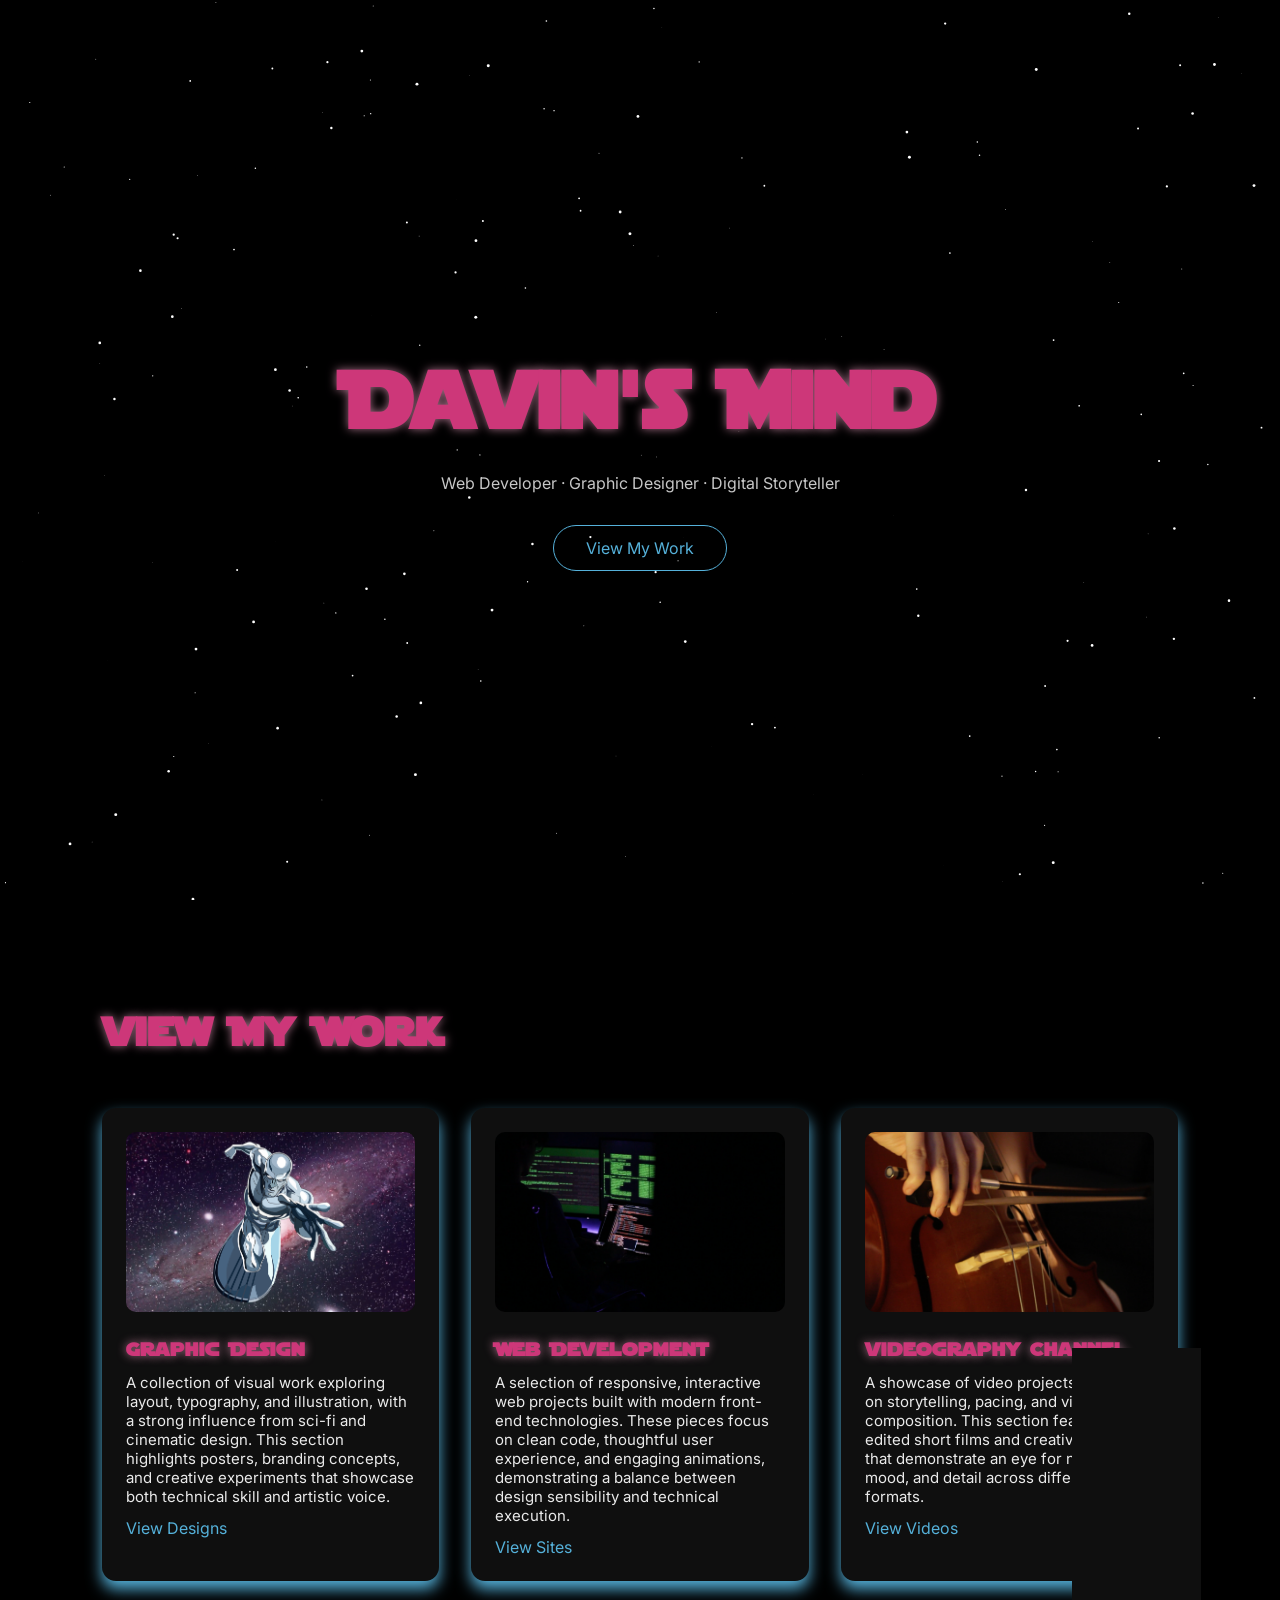
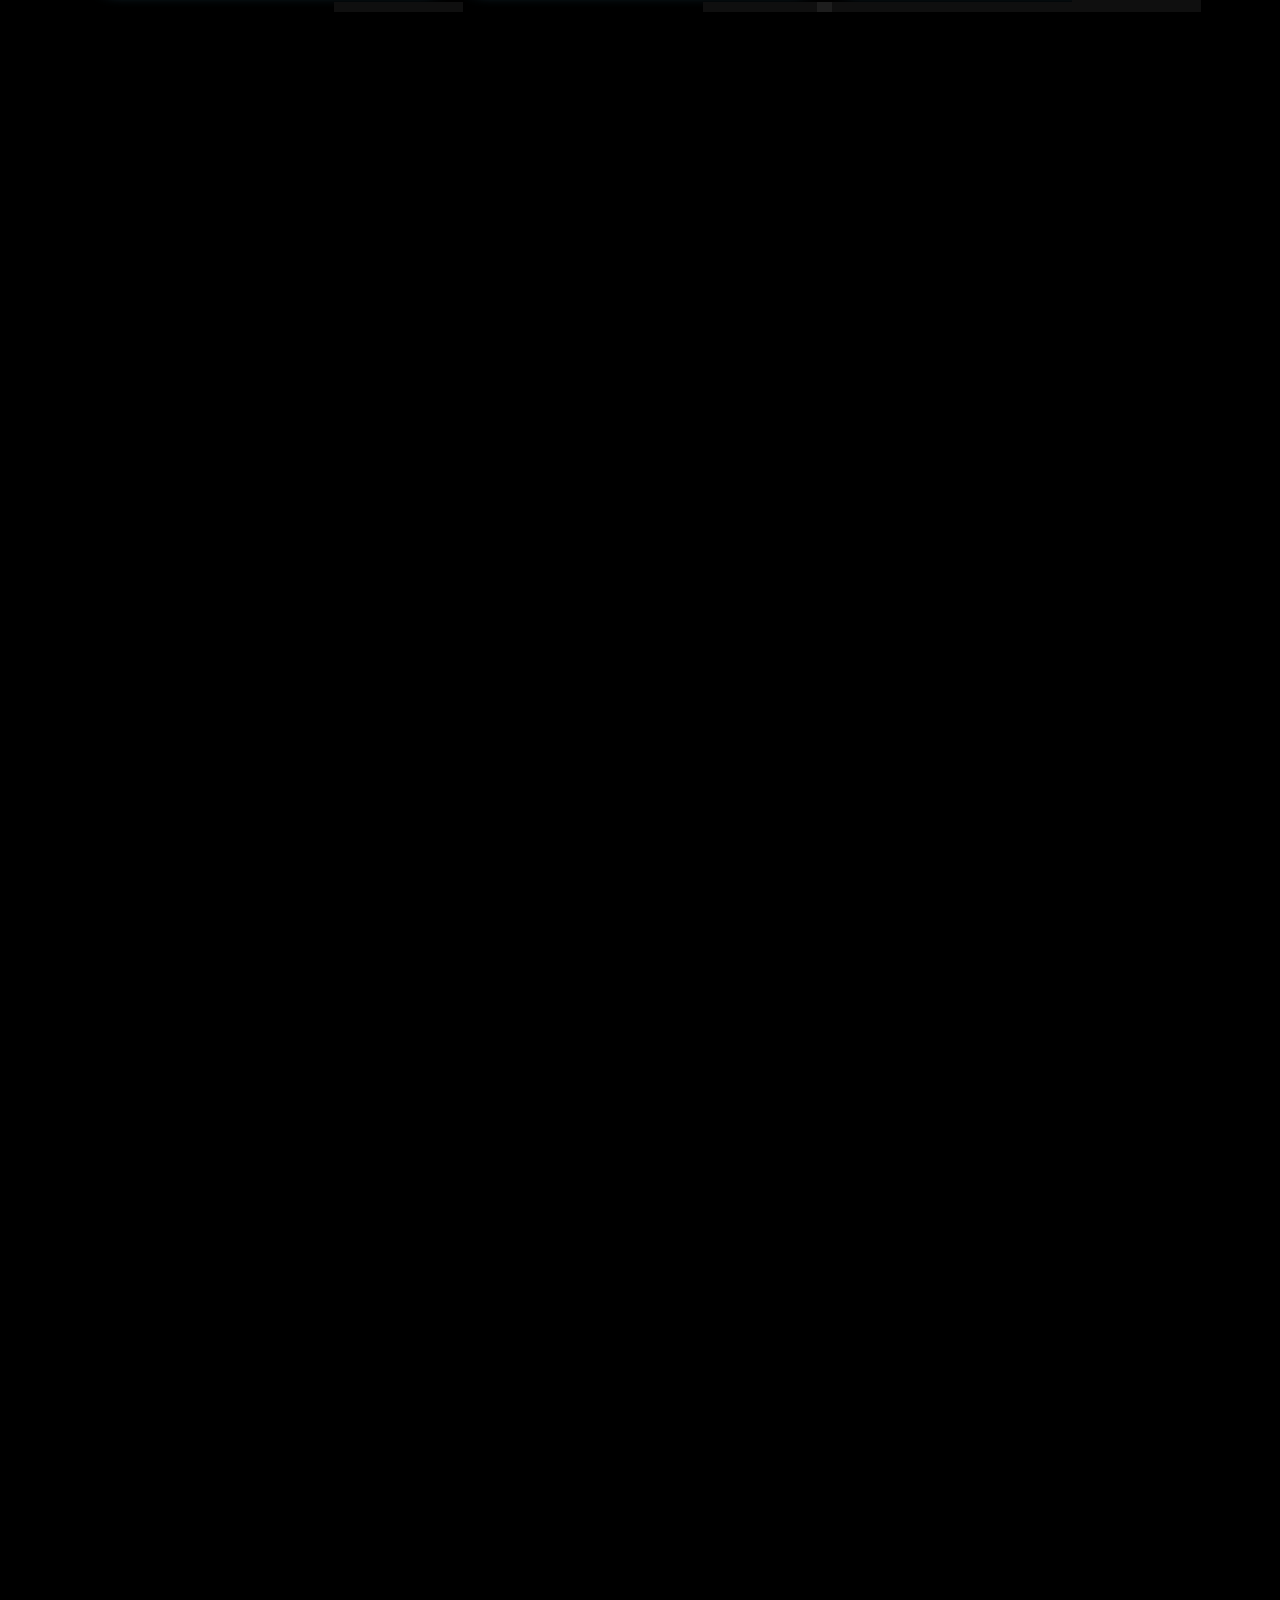
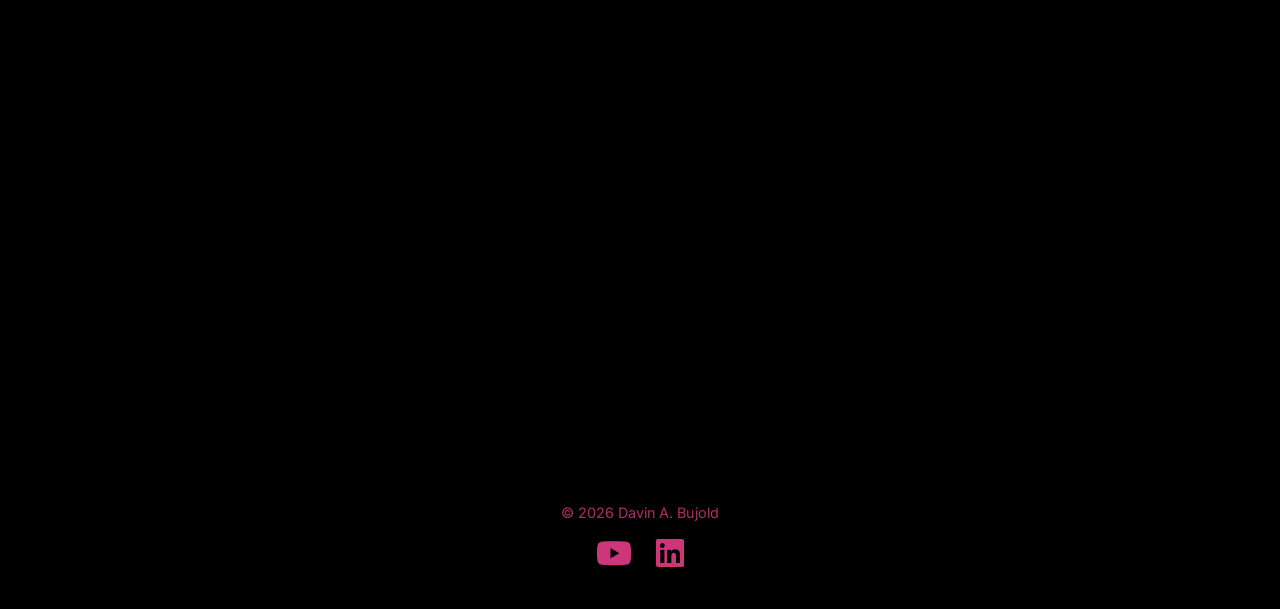
<file: index.html>
<!DOCTYPE html>
<html lang="en">
<head>
  <meta charset="UTF-8" />
  <meta name="viewport" content="width=device-width, initial-scale=1.0" />
  <title>Davin A. Bujold | Web Developer & Graphic Designer</title>

  <!-- Fonts -->
  <link rel="stylesheet" href="https://cdnjs.cloudflare.com/ajax/libs/font-awesome/6.5.2/css/all.min.css">
  <link href="https://fonts.googleapis.com/css2?family=Orbitron:wght@400;600&family=Inter:wght@300;400;600&display=swap" rel="stylesheet">

  <!-- CSS -->
  <link rel="stylesheet" href="styles.css">
</head>
<body>

  <!-- Star Background -->
  <canvas id="stars"></canvas>

  <!-- HERO -->
  <header class="hero">
    <h1>Davin's Mind</h1>
    <p class="tagline">
      Web Developer · Graphic Designer · Digital Storyteller
    </p>
    <a href="#work" class="cta">View My Work</a>
  </header>

  <!-- WORK -->
  <section id="work" class="reveal">
    <h2>view My Work</h2>

    <div class="grid">

      <!-- WEBSITE PROJECT -->
      <div class="card">
        <img src="images/ss2.png" alt="Website project thumbnail">
        <h3>Graphic Design</h3>
        <p>
            A collection of visual work exploring layout, typography, and illustration, with a strong influence from sci-fi and cinematic design. This section highlights posters, branding concepts, and creative experiments that showcase both technical skill and artistic voice.
        </p>
        <a href="graphic-design.html">View Designs</a>
      </div>

      <!-- VIDEO PROJECT -->
      <div class="card">
        <img src="images/Screenshot 2026-01-15 at 2.30.18 PM.png" alt="Video project thumbnail">
        <h3>Web Development</h3>
        <p>
            A selection of responsive, interactive web projects built with modern front-end technologies. These pieces focus on clean code, thoughtful user experience, and engaging animations, demonstrating a balance between design sensibility and technical execution.
        </p>
        <a href="web-development.html"">View Sites</a>
      </div>

      <!-- DESIGN PROJECT -->
      <div class="card">
        <img src="images/video.png" alt="Design project thumbnail">
        <h3>videography Channel</h3>
        <p>
            A showcase of video projects focused on storytelling, pacing, and visual composition. This section features edited short films and creative videos that demonstrate an eye for narrative, mood, and detail across different formats.
        </p>
        <a href="https://www.youtube.com/@DavinsVideography" target="_blank" rel="noopener noreferrer">View Videos</a>
      </div>

    </div>
  </section>

  <section id="about" class="reveal">
    <h2>About Me</h2>

    <div class="about-inner">
      <img
        class="about-photo"
        src="images/IMG_8120.JPEG"
        alt="Portrait of Davin A. Bujold"
      >

      <p class="about-text">
        Hi there! My name is Davin Bujold and I’m a web developer and graphic designer currently finishing my diploma at Algonquin College. I enjoy working at the intersection of design and code, where I can take ideas from concept to execution and build experiences that are both visually engaging and technically sound.
        <br>
        <br>
        My interest in technology has been shaped by a lifelong appreciation for science fiction, especially Star Wars, which inspires my love for immersive worlds, storytelling, and thoughtful design. Alongside that, working with Lego has influenced how I approach problem-solving and structure: breaking complex ideas into smaller parts and assembling them into something cohesive, functional, and creative. A little fun fact, I personally own the 6th biggest Lego set every made, the UCS Millennium Falcon. 
        <br>
        <br>
        As an aspiring designer and developer, I’m eager to gain as much hands-on experience as possible and continue learning in a professional environment. I’m motivated, detail-oriented, and excited to contribute creatively while developing my skills in both front-end development and design. I’m looking for opportunities where I can grow, collaborate, and help bring compelling digital ideas to life.
      </p>
    </div>
  </section>

  <!-- CONTACT -->
  <section id="contact" class="reveal">
    <h2>Contact</h2>
    <p>
      Interested in working together or want to learn more?
      Let’s connect.
    </p>
    <a href="contact.html" class="cta">Get In Touch</a>
  </section>

  <!-- FOOTER -->
<footer id="footer">
    <p>© 2026 Davin A. Bujold</p>
    <div class="social-icons">
      <a href="https://www.youtube.com/@DavinsVideography" target="_blank" rel="noopener noreferrer" aria-label="YouTube">
        <i class="fab fa-youtube"></i>
      </a>
      <a href="https://www.linkedin.com/in/davin-bujold-80739b34a/" target="_blank" rel="noopener noreferrer" aria-label="LinkedIn">
        <i class="fab fa-linkedin"></i>
      </a>
    </div>
  </footer>
  
  

  <!-- JS -->
  <script src="script.js"></script>

  <!-- IMAGE MODAL -->
<div id="imageModal" class="modal">
    <span class="close">&times;</span>
    <img class="modal-img" id="modalImg">
  </div>
  
</body>
</html>
</file>
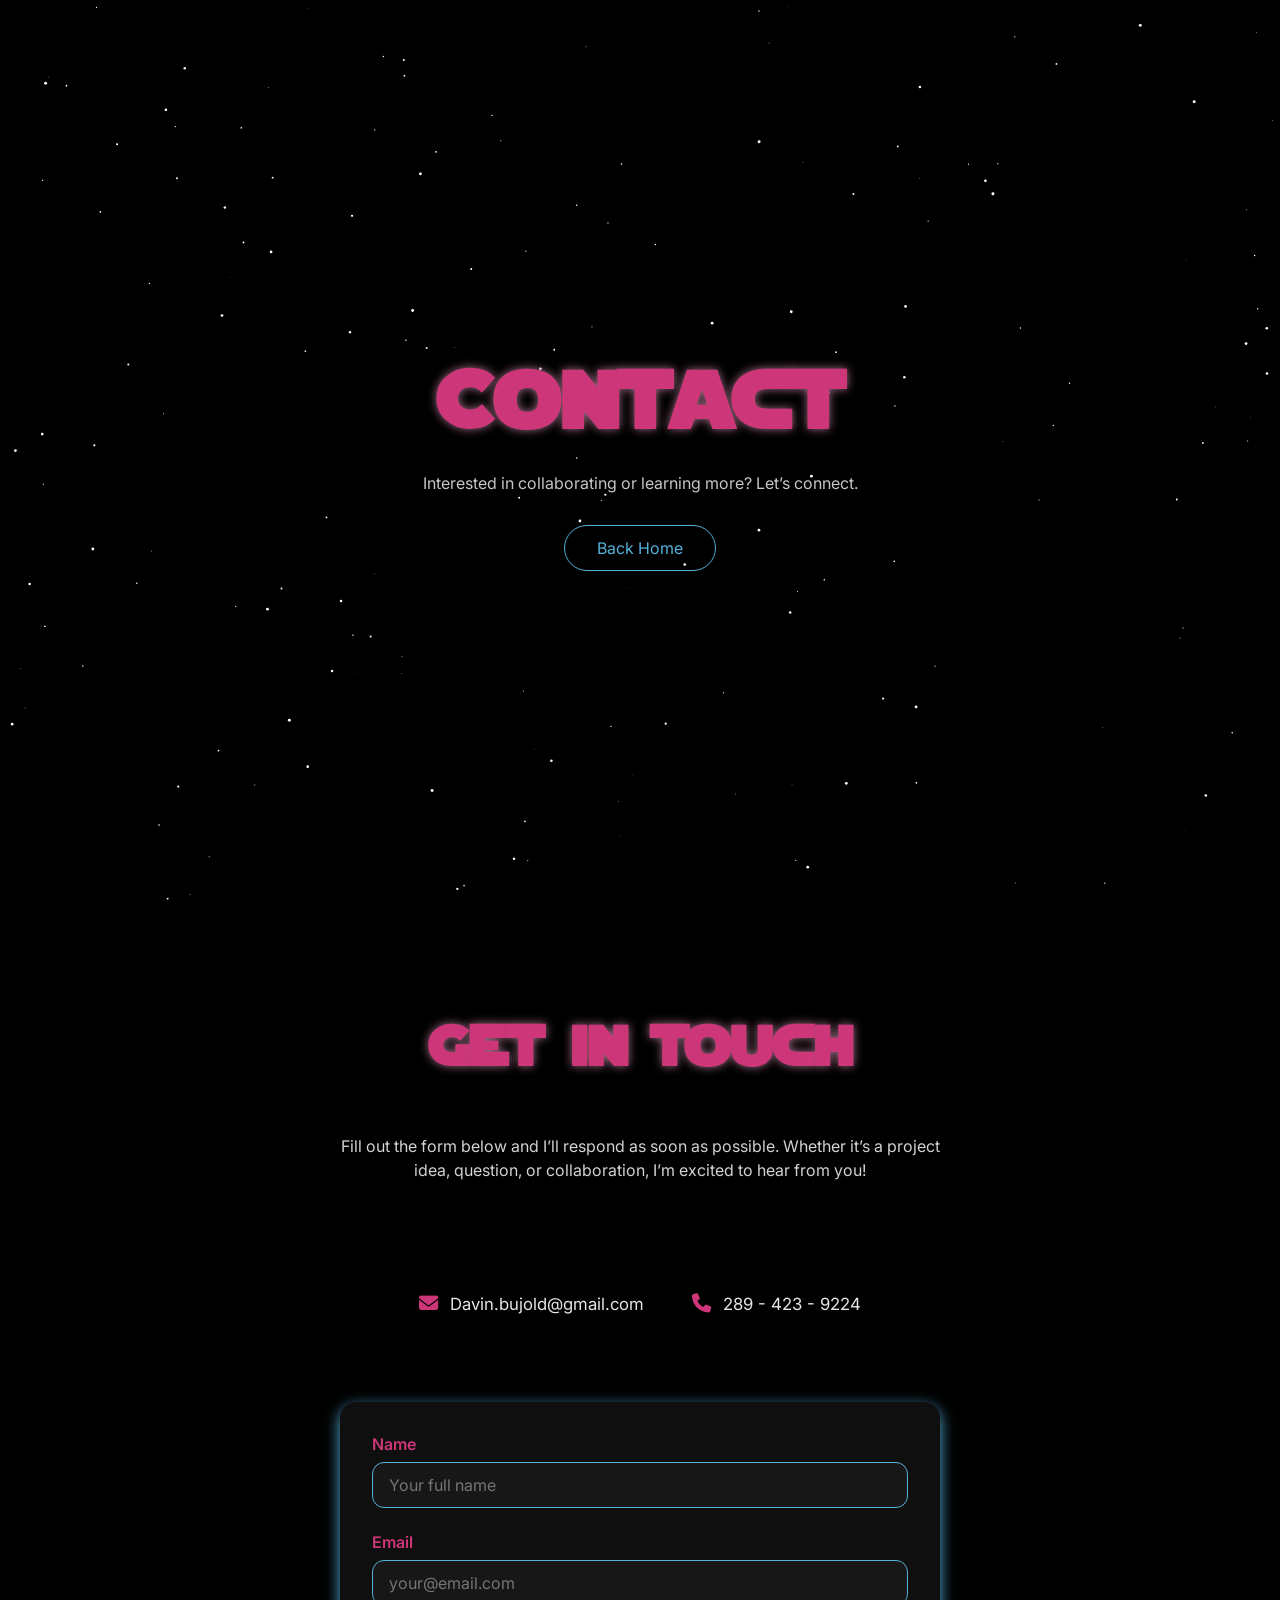
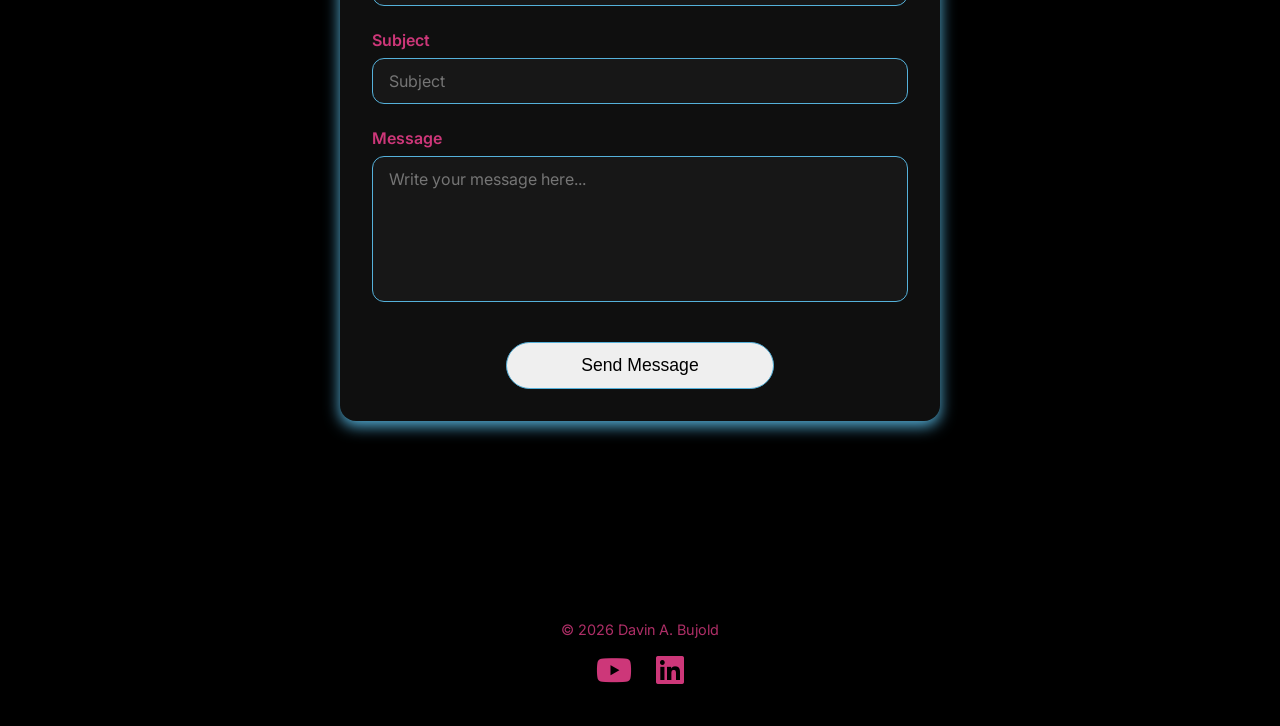
<file: contact.html>
<!DOCTYPE html>
<html lang="en">
<head>
  <meta charset="UTF-8" />
  <meta name="viewport" content="width=device-width, initial-scale=1.0" />
  <title>Contact | Davin A. Bujold</title>

  <!-- Fonts -->
  <link href="https://fonts.googleapis.com/css2?family=Orbitron:wght@400;600&family=Inter:wght@300;400;600&display=swap" rel="stylesheet">

  <!-- Font Awesome for social icons -->
  <link rel="stylesheet" href="https://cdnjs.cloudflare.com/ajax/libs/font-awesome/6.5.2/css/all.min.css">

  <!-- CSS -->
  <link rel="stylesheet" href="styles.css">
</head>
<body>

  <!-- STAR BACKGROUND -->
  <canvas id="stars"></canvas>

  <!-- HERO -->
  <header class="hero">
    <h1>Contact</h1>
    <p class="tagline">Interested in collaborating or learning more? Let’s connect.</p>
    <a href="index.html" class="cta">Back Home</a>
  </header>

  <!-- CONTACT SECTION -->
<section id="contact" class="reveal">
    <h2>Get in Touch</h2>
    <p>
      Fill out the form below and I’ll respond as soon as possible.
      Whether it’s a project idea, question, or collaboration,
      I’m excited to hear from you!
    </p>
  
    <!-- CONTACT DETAILS -->
    <div class="contact-details">
      <div class="contact-item">
        <i class="fa-solid fa-envelope"></i>
        <a href="mailto:youremail@example.com">Davin.bujold@gmail.com</a>
      </div>
  
      <div class="contact-item">
        <i class="fa-solid fa-phone"></i>
        <span>289 - 423 - 9224</span>
      </div>
    </div>
  
    <form id="contactForm">
      <div class="form-group">
        <label for="name">Name</label>
        <input type="text" id="name" name="name" placeholder="Your full name" required>
      </div>
  
      <div class="form-group">
        <label for="email">Email</label>
        <input type="email" id="email" name="email" placeholder="your@email.com" required>
      </div>
  
      <div class="form-group">
        <label for="subject">Subject</label>
        <input type="text" id="subject" name="subject" placeholder="Subject" required>
      </div>
  
      <div class="form-group">
        <label for="message">Message</label>
        <textarea id="message" name="message" rows="6" placeholder="Write your message here..." required></textarea>
      </div>
  
      <button type="submit" class="cta">Send Message</button>
    </form>
  </section>
  

  <!-- FOOTER -->
  <footer id="footer">
    <p>© 2026 Davin A. Bujold</p>
    <div class="social-icons">
      <a href="https://www.youtube.com/@DavinsVideography" target="_blank" rel="noopener noreferrer" aria-label="YouTube">
        <i class="fab fa-youtube"></i>
      </a>
      <a href="https://www.linkedin.com/in/davin-bujold-80739b34a/" target="_blank" rel="noopener noreferrer" aria-label="LinkedIn">
        <i class="fab fa-linkedin"></i>
      </a>
    </div>
  </footer>

  <!-- JS -->
  <script src="script.js"></script>
</body>
</html>
</file>
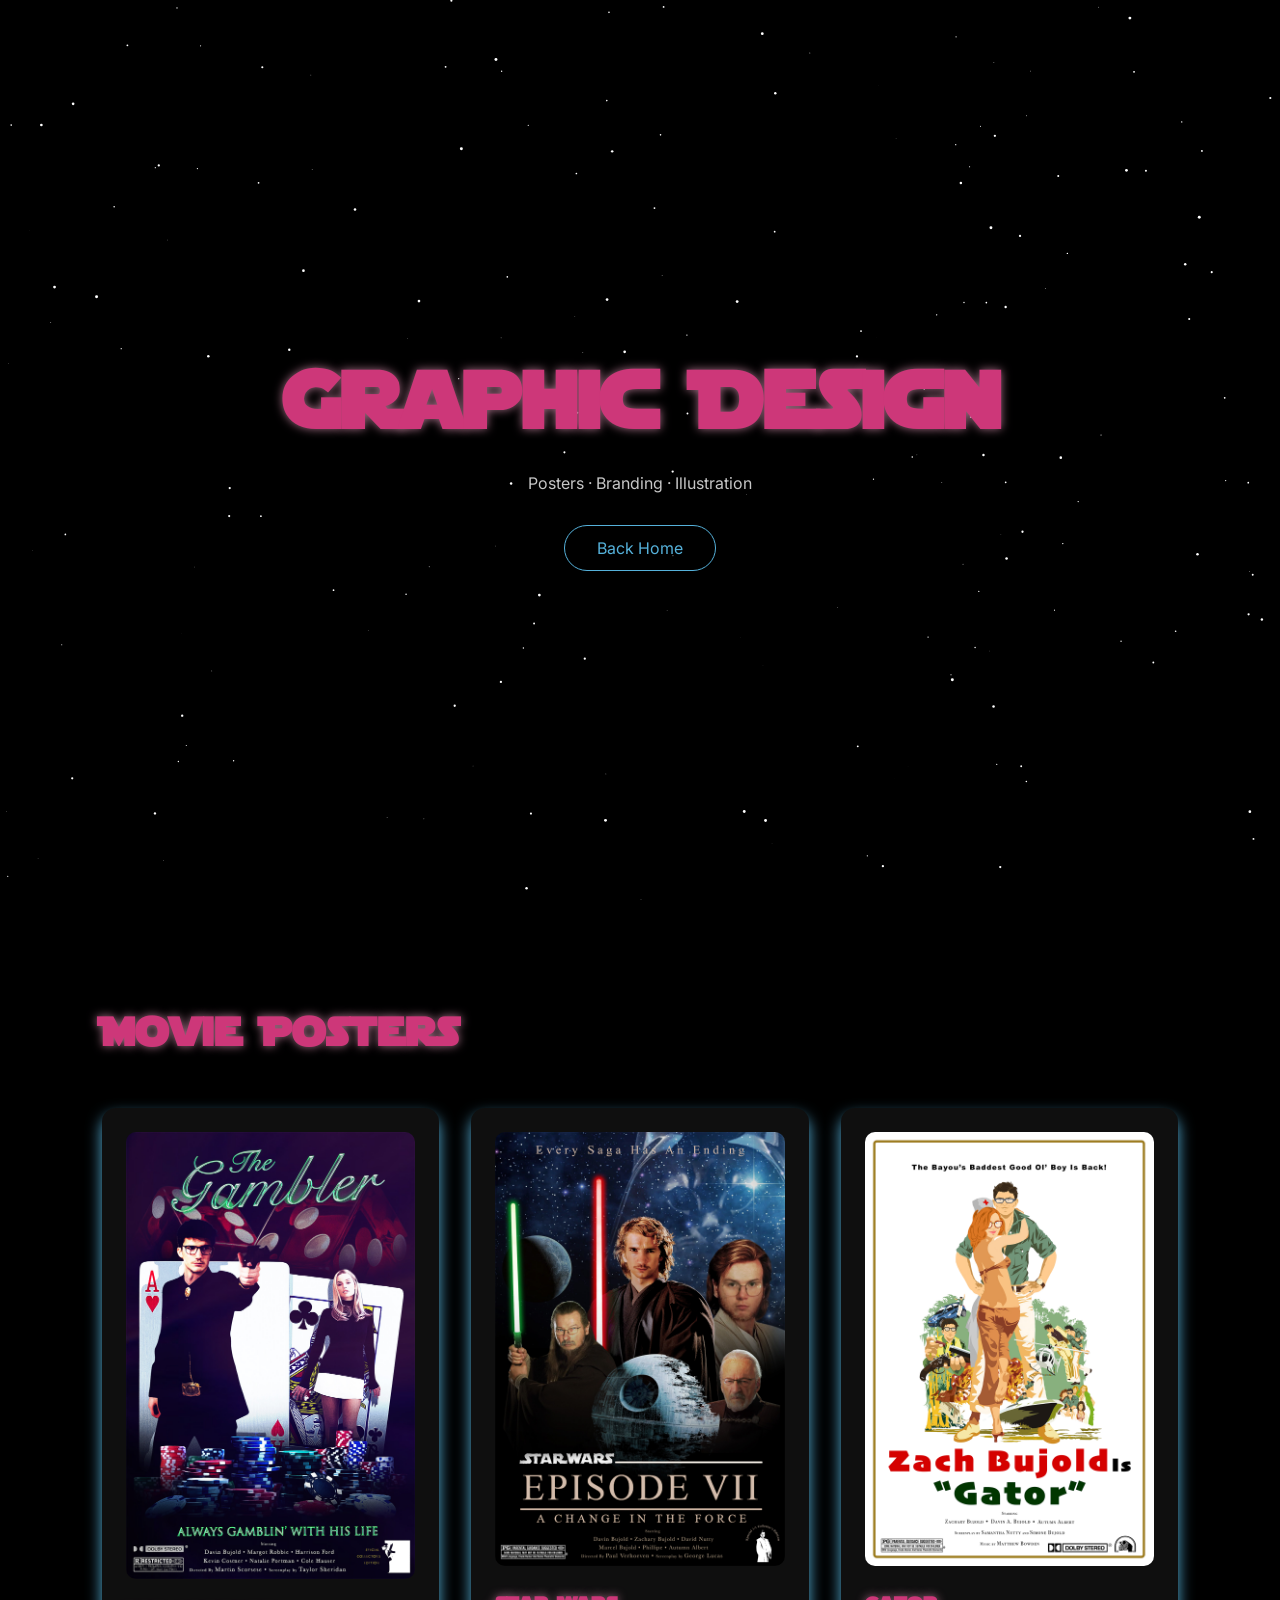
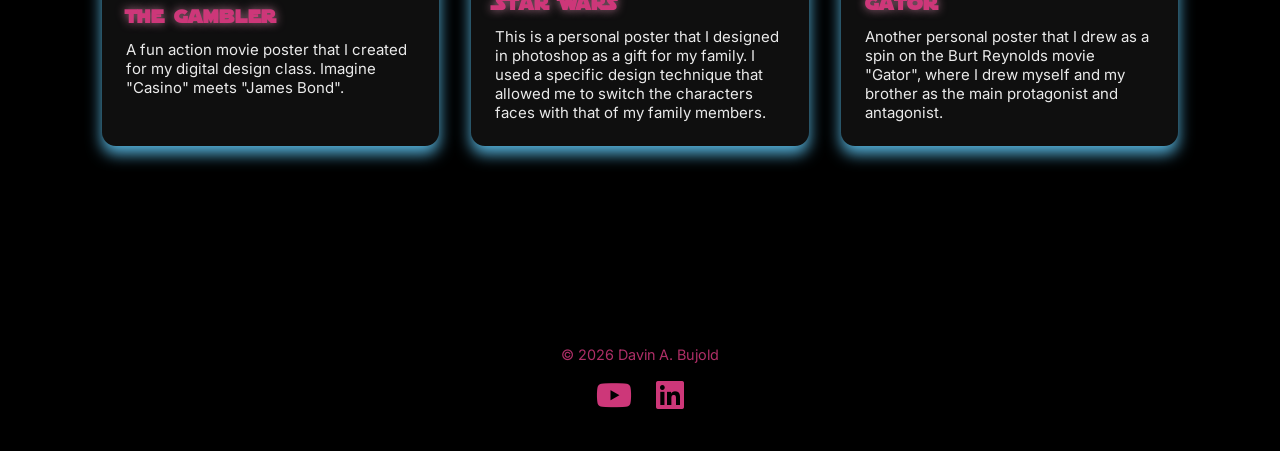
<file: graphic-design.html>
<!DOCTYPE html>
<html lang="en">
<head>
  <meta charset="UTF-8" />
  <meta name="viewport" content="width=device-width, initial-scale=1.0" />
  <title>Graphic Design | Davin A. Bujold</title>
  <link rel="stylesheet" href="https://cdnjs.cloudflare.com/ajax/libs/font-awesome/6.5.2/css/all.min.css">
  <link href="https://fonts.googleapis.com/css2?family=Inter:wght@300;400;600&display=swap" rel="stylesheet">
  <link rel="stylesheet" href="styles.css">
</head>
<body>

<canvas id="stars"></canvas>

<header class="hero">
  <h1>Graphic Design</h1>
  <p class="tagline">Posters · Branding · Illustration</p>
  <a href="index.html" class="cta">Back Home</a>
</header>

<section class="reveal">
  <h2>Movie Posters</h2>

  <div class="grid">
    <div class="card2">
      <img src="images/movie.jpg" alt="Design project">
      <h3>The Gambler</h3>
      <p>A fun action movie poster that I created for my digital design class. Imagine "Casino" meets "James Bond".</p>
    </div>

    <div class="card2">
      <img src="images/starwars.jpg" alt="Design project">
      <h3>Star Wars</h3>
      <p>This is a personal poster that I designed in photoshop as a gift for my family. I used a specific design technique that allowed me to switch the characters faces with that of my family members.</p>
    </div>

    <div class="card2">
      <img src="images/Gator.jpg" alt="Design project">
      <h3>Gator</h3>
      <p>Another personal poster that I drew as a spin on the Burt Reynolds movie "Gator", where I drew myself and my brother as the main protagonist and antagonist.</p>
    </div>
  </div>
</section>

<!-- <section class="reveal">
  <h2>Movie Posters</h2>

  <div class="grid">
    <div class="card">
      <img src="images/movie.jpg" alt="Design project">
      <h3>The Gambler</h3>
      <p>A fun action movie poster that I created for my digital design class. Imagine "Casino" meets "James Bond".</p>
    </div>

    <div class="card">
      <img src="images/starwars.jpg" alt="Design project">
      <h3>Star Wars</h3>
      <p>This is a personal poster that I designed in photoshop as a gift for my family. I used a specific design technique that allowed me to switch the characters faces with that of my family members.</p>
    </div>

    <div class="card">
      <img src="images/Gator.jpg" alt="Design project">
      <h3>Gator</h3>
      <p>Another personal poster that I drew as a spin on the Burt Reynolds movie "Gator", where I drew myself and my brother as the main protagonist and antagonist.</p>
    </div>
  </div>
</section> -->



<!-- FOOTER -->
<footer id="footer">
  <p>© 2026 Davin A. Bujold</p>
  <div class="social-icons">
    <a href="https://www.youtube.com/@DavinsVideography" target="_blank" rel="noopener noreferrer" aria-label="YouTube">
      <i class="fab fa-youtube"></i>
    </a>
    <a href="https://www.linkedin.com/in/davin-bujold-80739b34a/" target="_blank" rel="noopener noreferrer" aria-label="LinkedIn">
      <i class="fab fa-linkedin"></i>
    </a>
  </div>
</footer>

<!-- IMAGE MODAL -->
<div id="imageModal" class="modal">
  <span class="close">&times;</span>
  <img class="modal-img" id="modalImg">
</div>

<script src="script.js"></script>
</body>
</html>
</file>
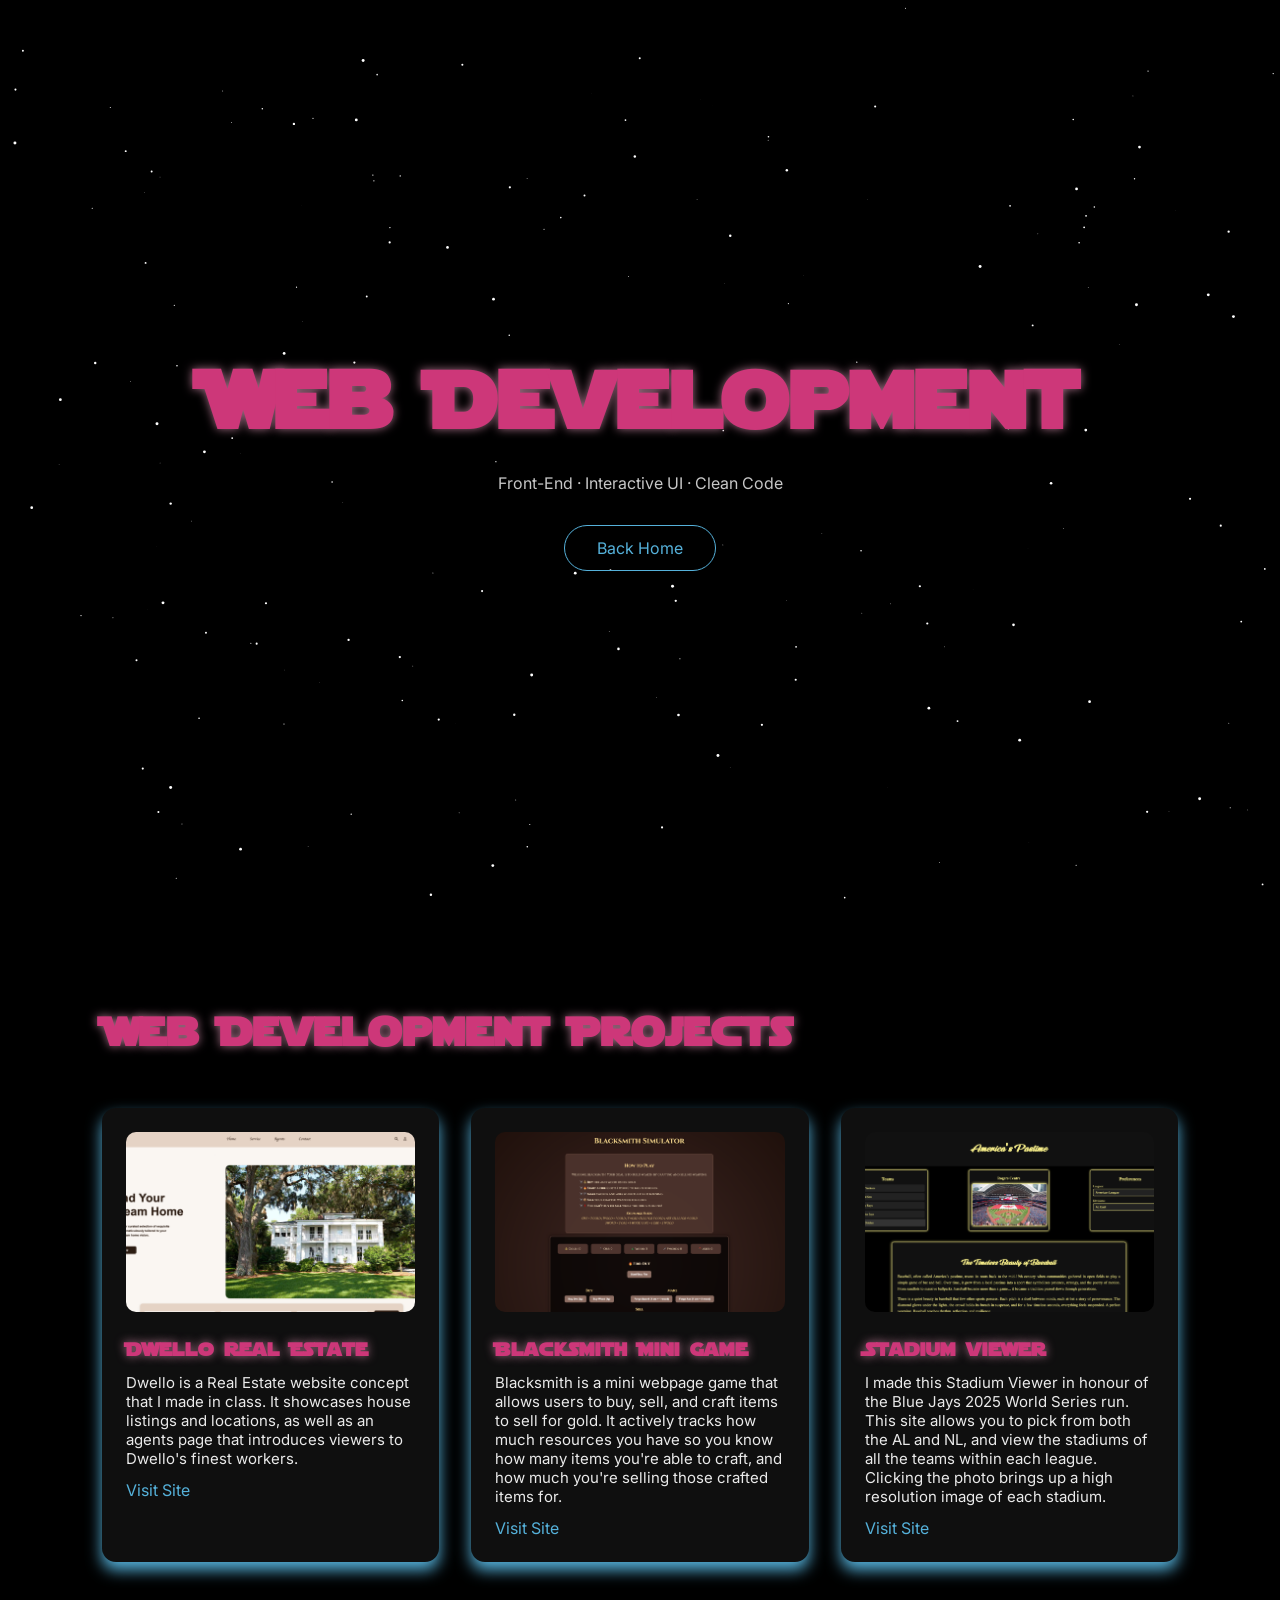
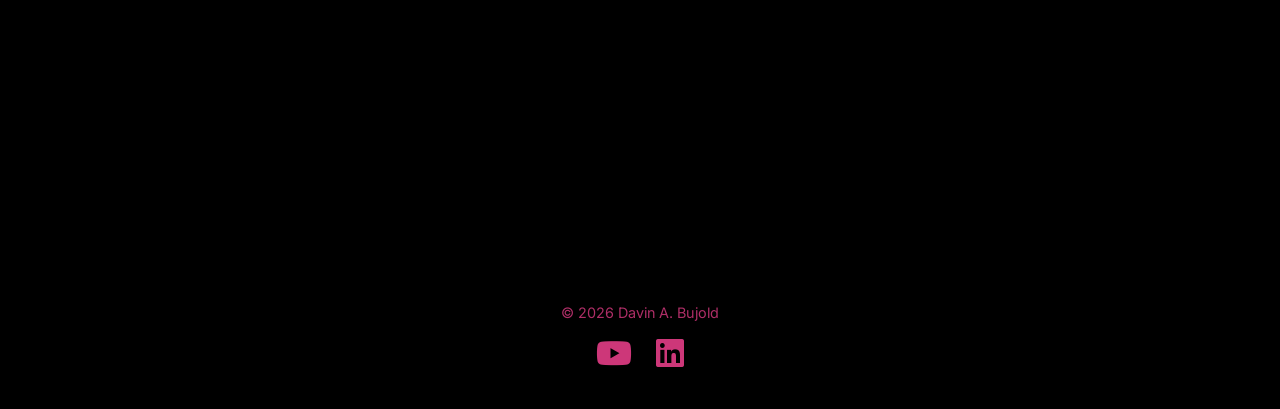
<file: web-development.html>
<!DOCTYPE html>
<html lang="en">
<head>
  <meta charset="UTF-8" />
  <meta name="viewport" content="width=device-width, initial-scale=1.0" />
  <title>Web Development | Davin A. Bujold</title>
  <link rel="stylesheet" href="https://cdnjs.cloudflare.com/ajax/libs/font-awesome/6.5.2/css/all.min.css">
  <link href="https://fonts.googleapis.com/css2?family=Inter:wght@300;400;600&display=swap" rel="stylesheet">
  <link rel="stylesheet" href="styles.css">
</head>
<body>

<canvas id="stars"></canvas>

<header class="hero">
  <h1>Web Development</h1>
  <p class="tagline">Front-End · Interactive UI · Clean Code</p>
  <a href="index.html" class="cta">Back Home</a>
</header>

<section class="reveal">
  <h2>Web Development Projects</h2>

  <div class="grid">
    <div class="card">
      <img src="images/dwello.png" alt="Website project">
      <h3>Dwello Real Estate </h3>
      <p>Dwello is a Real Estate website concept that I made in class. It showcases house listings and locations, as well as an agents page that introduces viewers to Dwello's finest workers.</p>
      <a href="https://bujo0025.github.io/DwelloRealEstate/" target="_blank">Visit Site</a>
    </div>

    <div class="card">
      <img src="images/game.png" alt="Website project">
      <h3>Blacksmith Mini Game</h3>
      <p>Blacksmith is a mini webpage game that allows users to buy, sell, and craft items to sell for gold. It actively tracks how much resources you have so you know how many items you're able to craft, and how much you're selling those crafted items for.</p>
      <a href="https://bujo0025.github.io/Blacksmith-Game/" target="_blank">Visit Site</a>
    </div>

    <div class="card">
      <img src="images/stadium.png" alt="Website project">
      <h3>Stadium viewer</h3>
      <p>I made this Stadium Viewer in honour of the Blue Jays 2025 World Series run. This site allows you to pick from both the AL and NL, and view the stadiums of all the teams within each league. Clicking the photo brings up a high resolution image of each stadium. </p>
      <a href="https://bujo0025.github.io/Stadium-Viewer/" target="_blank">Visit Site</a>
    </div>
  </div>
</section>

<!-- <section class="reveal">
  <div class="grid">
    <div class="card">
      <img src="images/pokedex.png" alt="Website project">
      <h3>Pokedex </h3>
      <p>HTML, CSS, JavaScript — responsive and animated.</p>
      <a href="https://bujo0025.github.io/Pokedex/" target="_blank">Visit Site</a>
    </div>

    <div class="card">
      <img src="https://placehold.co/800x500" alt="Website project">
      <h3>NASA APOD</h3>
      <p>API-driven UI with dynamic content.</p>
      <a href="https://bujo0025.github.io/Blacksmith-Game/" target="_blank">Visit Site</a>
    </div>
  </div>
</section> -->

 <!-- FOOTER -->
 <footer id="footer">
  <p>© 2026 Davin A. Bujold</p>
  <div class="social-icons">
    <a href="https://www.youtube.com/@DavinsVideography" target="_blank" rel="noopener noreferrer" aria-label="YouTube">
      <i class="fab fa-youtube"></i>
    </a>
    <a href="https://www.linkedin.com/in/davin-bujold-80739b34a/" target="_blank" rel="noopener noreferrer" aria-label="LinkedIn">
      <i class="fab fa-linkedin"></i>
    </a>
  </div>
</footer>

<!-- IMAGE MODAL -->
<div id="imageModal" class="modal">
  <span class="close">&times;</span>
  <img class="modal-img" id="modalImg">
</div>

<script src="script.js"></script>
</body>
</html>
</file>
<file: styles.css>
/* RESET */
* {
    margin: 0;
    padding: 0;
    box-sizing: border-box;
  }
  
  @font-face {
    font-family: "StarJedi";
    src: url("fonts/Starjedi.ttf") format("truetype");
    font-weight: normal;
    font-style: normal;
  }
  
  h1, h2, h3 {
    font-family: "StarJedi", sans-serif;
    color: #CD3779;
    text-shadow: 0 0 10px #A16C83;
    letter-spacing: 1px;
  }
  
  html {
    scroll-behavior: smooth;
  }
  
  body {
    font-family: 'Inter', sans-serif;
    background: #000;
    color: #eaeaea;
    overflow-x: hidden;
  }
  
  /* STAR CANVAS */
  #stars {
    position: fixed;
    inset: 0;
    width: 100%;
    height: 100%;
    z-index: -1;
  }
  
  /* SECTIONS */
  section {
    min-height: 100vh;
    padding: 6rem 8vw;
  }
  
  /* HERO */
  .hero {
    min-height: 100vh;
    display: flex;
    flex-direction: column;
    justify-content: center;
    align-items: center;
    text-align: center;
  }
  
  .hero h1 {
    font-size: clamp(3rem, 8vw, 5rem);
  }
  
  .tagline {
    margin: 1rem 0 2rem;
    opacity: 0.85;
  }
  
  /* BUTTON */
  .cta {
    text-decoration: none;
    padding: 0.75rem 2rem;
    border-radius: 999px;
    border: 1px solid #55B1DA;
    color: #55B1DA;
    transition: 0.3s ease;
  }
  
  .cta:hover {
    background: #CD3779;
    color: #000;
  }
  
  /* ABOUT (ONLY NEW STYLES) */
  #about .about-inner {
    display: flex;
    gap: 2.5rem;
    align-items: center;
    margin-top: 2.5rem;
  }
  
  #about .about-photo {
    width: 220px;
    height: 300px;
    object-fit: cover;
    border-radius: 16px;
    flex-shrink: 0;
    border: 1px solid rgba(255, 255, 255, 0.15);
    box-shadow: 0 8px 15px #55B1DA;
  }
  
  #about .about-text {
    line-height: 1.45;
    opacity: 0.9;
    max-width: 800px;
  }
  
  /* WORK GRID */
  .grid {
    display: grid;
    grid-template-columns: repeat(auto-fit, minmax(280px, 1fr));
    gap: 2rem;
    margin-top: 3rem;
  }
  
  /* CARD */
  .card {
    background: rgba(255, 255, 255, 0.06);
    backdrop-filter: blur(8px);
    border-radius: 14px;
    padding: 1.5rem;
    transition: transform 0.4s ease, box-shadow 0.4s ease;
    box-shadow: 0 8px 15px #55B1DA;
  }

  .card p {
    font-size: 15px;
    margin-top: 10px;
  }
  
  .card:hover {
    transform: translateY(-10px);
    box-shadow: 0 8px 15px #CD3779;
  }
  
  .card img {
    width: 100%;
    height: 180px;          
    object-fit: cover;      
    border-radius: 10px;
    margin-bottom: 1rem;
  }
  
  
  .card a {
    display: inline-block;
    margin-top: 0.75rem;
    color: #55B1DA;
    text-decoration: none;
  }

  /* CARD */ 
  .card2 { 
    background: rgba(255, 255, 255, 0.06); backdrop-filter: blur(8px); border-radius: 14px; padding: 1.5rem; transition: transform 0.4s ease, box-shadow 0.4s ease; box-shadow: 0 8px 15px #55B1DA; } 
    
    .card2 p { 
        font-size: 15px; margin-top: 10px; 
    } 
    
    .card2:hover { 
        transform: translateY(-10px); box-shadow: 0 8px 15px #CD3779;
     } 
     
    .card2 img {
         width: 100%; border-radius: 10px; margin-bottom: 1rem; 
        } 
        
    .card2 a {
         display: inline-block; margin-top: 0.75rem; color: #f5c86a; text-decoration: none;
         }

  #about h2 {
    font-size: 2.5rem;
  }
  
  /* SCROLL REVEAL */
  .reveal {
    opacity: 0;
    transform: translateY(60px);
    transition: opacity 1s ease, transform 1s ease;
  }
  
  .reveal.active {
    opacity: 1;
    transform: translateY(0);
  }

  .reveal h2 {
    font-size: 2.5rem;
  }

  /* IMAGE MODAL */
.modal {
    position: fixed;
    inset: 0;
    background: rgba(0, 0, 0, 0.85);
    display: flex;
    align-items: center;
    justify-content: center;
    opacity: 0;
    pointer-events: none;
    transition: opacity 0.4s ease;
    z-index: 1000;
  }
  
  .modal.active {
    opacity: 1;
    pointer-events: auto;
  }
  
  .modal-img {
    max-width: 90%;
    max-height: 85vh;
    border-radius: 14px;
    box-shadow: 0 30px 60px rgba(0, 0, 0, 0.8);
  }
  
  .modal .close {
    position: absolute;
    top: 30px;
    right: 40px;
    font-size: 2.5rem;
    color: #f5c86a;
    cursor: pointer;
  }

  /* CONTACT SECTION */
#contact {
    display: flex;
    flex-direction: column;
    align-items: center;
    justify-content: center;
    text-align: center;
    gap: 2.5rem;           
  }
  
  #contact h2 {
    margin-bottom: 0.5rem;
  }
  
  #contact p {
    max-width: 520px;
    line-height: 1.6;
    opacity: 0.9;
  }

  /* FOOTER */
#footer {
    text-align: center;
    padding: 2.5rem 1rem;
    margin-top: 4rem;
    color: #CD3779;
    font-size: 0.9rem;
  }
  
  #footer p {
    margin-bottom: 1rem;
    opacity: 0.85;
  }
  
  #footer .social-icons {
    display: flex;
    justify-content: center;
    gap: 1.5rem;
  }
  
  #footer .social-icons a i {
    font-size: 32px;
    color: #CD3779;
    transition: transform 0.3s ease, filter 0.3s ease;
  }
  
  #footer .social-icons a:hover i {
    transform: scale(1.2);
    filter: drop-shadow(0 0 8px #55B1DA);
  }

  /* CONTACT PAGE STYLING */
  #contactForm {
    width: 100%;
    max-width: 600px;
    display: flex;
    flex-direction: column;
    gap: 1.5rem;
    background: rgba(255, 255, 255, 0.06);
    backdrop-filter: blur(10px);
    padding: 2rem;
    border-radius: 16px;
    box-shadow: 0 5px 15px #55B1DA;
    transition: box-shadow 0.4s ease, transform 0.4s ease;
  }
  

#contactForm:hover {
    box-shadow: 0 8px 25px #CD3779;
    transform: translateY(-4px);
  }
  
  
  #contact .cta:hover {
    transform: translateY(-3px);
    box-shadow: 0 6px 15px rgba(245, 200, 106, 0.4);
  }
  

#contact h2 {
  font-size: clamp(2.5rem, 5vw, 3.5rem);
  margin-bottom: 0.5rem;
}

#contact p {
  max-width: 600px;
  line-height: 1.5;
  opacity: 0.9;
  margin-bottom: 2rem;
}

/* FORM STYLING */
#contactForm {
  width: 100%;
  max-width: 600px;
  display: flex;
  flex-direction: column;
  gap: 1.5rem;
  background: rgba(255, 255, 255, 0.06);
  backdrop-filter: blur(10px);
  padding: 2rem;
  border-radius: 16px;
  box-shadow: 0 5px 15px #55B1DA;
}

#contactForm .form-group {
  display: flex;
  flex-direction: column;
  text-align: left;
}

#contactForm label {
  margin-bottom: 0.5rem;
  font-weight: 600;
  color: #CD3779;
}

#contactForm input,
#contactForm textarea {
  padding: 0.75rem 1rem;
  border-radius: 12px;
  border: 1px solid #55B1DA;
  background: rgba(255, 255, 255, 0.03);
  color: #eaeaea;
  font-size: 1rem;
  font-family: 'Inter', sans-serif;
  resize: none;
  transition: 0.3s ease;
}

#contactForm input:focus,
#contactForm textarea:focus {
  outline: none;
  border-color: #55B1DA;
  box-shadow: 0 0 8px rgba(245, 200, 106, 0.5);
}

#contactForm button.cta {
  align-self: center;
  color: black;
  width: 50%;
  text-align: center;
  padding: 0.75rem 2rem;
  margin-top: 1rem;
  font-size: 1.1rem;
  transition: 0.3s ease;
}

#contactForm button.cta:hover {
  background: #CD3779;
  color: #000;
}

.contact-details {
    display: flex;
    justify-content: center;
    gap: 3rem;
    margin: 2.5rem 0 3rem;
    flex-wrap: wrap;
  }
  
  .contact-item {
    display: flex;
    align-items: center;
    gap: 0.75rem;
    font-size: 1.05rem;
  }
  
  .contact-item i {
    color: #CD3779; /* gold accent */
    font-size: 1.2rem;
  }
  
  .contact-item a,
  .contact-item span {
    color: #e6e6e6;
    text-decoration: none;
    transition: color 0.3s ease;
  }
  
  .contact-item a:hover {
    color: #55B1DA;
  }
  

/* RESPONSIVE */
@media (max-width: 768px) {
  #contactForm {
    width: 90%;
    padding: 1.5rem;
  }

  #contactForm button.cta {
    width: 100%;
  }
}

  
  /* RESPONSIVE */
  @media (max-width: 480px) {
    #footer .social-icons {
      gap: 1rem;
    }
  
    #footer .social-icons a i {
      font-size: 28px;
    }
  }
  
  /* RESPONSIVE ABOUT ONLY */
  @media (max-width: 768px) {
    #about .about-inner {
      flex-direction: column;
      text-align: center;
    }
  }
</file>
